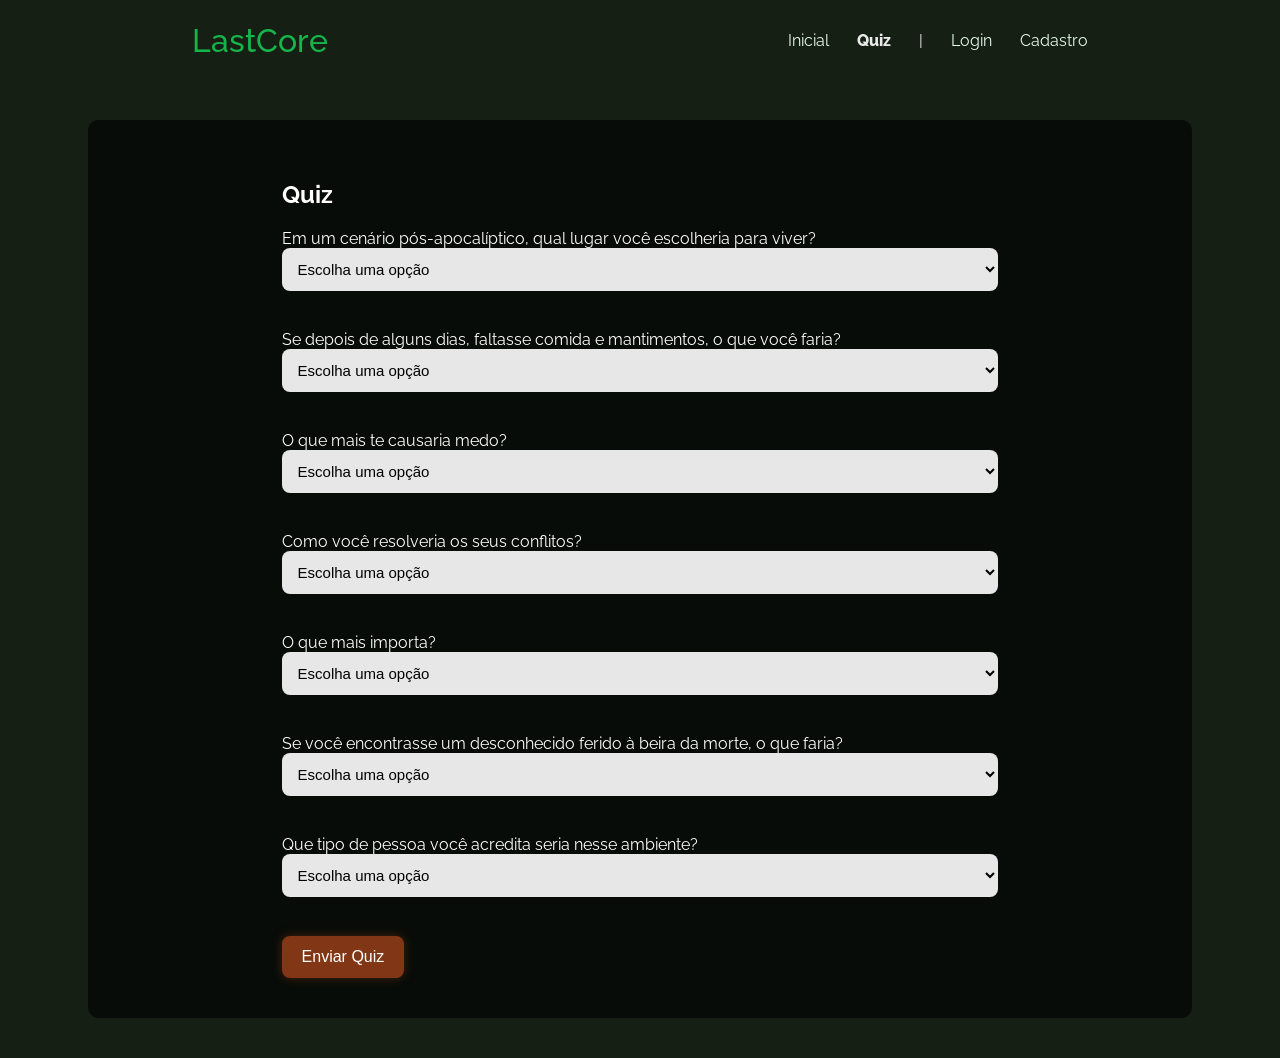
<file: public/quiz.html>
<!DOCTYPE html>
<html lang="pt-br">

<head>
    <meta charset="UTF-8">
    <meta http-equiv="X-UA-Compatible" content="IE=edge">
    <meta name="viewport" content="width=device-width, initial-scale=1.0">

    <title>LastCore | Quiz</title>

    <script src="./js/sessao.js"></script>
    <link rel="stylesheet" href="./css/estilo.css">
    <link rel="icon" href="https://wallpapercave.com/wp/wp5432179.jpg">
    <link rel="preconnect" href="https://fonts.gstatic.com">
</head>

<body>

    <div class="header">
        <div class="container">
            <h1 class="titulo">LastCore</h1>
            <ul class="navbar">
                <li>
                    <a href="./index.html">Inicial</a>
                </li>
                <li class="agora">Quiz</li>
                <li>|</li>
                <li>
                    <a href="./login.html">Login</a>
                </li>
                <li>
                    <a href="./cadastro.html">Cadastro</a>
                </li>
            </ul>
        </div>
    </div>

    <div class="quiz">
        <div class="container">
            <h2>Quiz</h2>
            <form id="quizForm">

                <label> Em um cenário pós-apocalíptico, qual lugar você escolheria para viver? </label> <br> <select
                    id="select_lugar">
                    <option value=""> Escolha uma opção </option>
                    <option value="1"> Seattle </option>
                    <option value="2"> Santa Barbara </option>
                    <option value="3"> Atlanta </option>
                    <option value="4"> Silver Lake </option>
                </select> <br><br>

                <label> Se depois de alguns dias, faltasse comida e mantimentos, o que você faria? </label> <br> <select
                    id="select_comida">
                    <option value=""> Escolha uma opção </option>
                    <option value="5"> Dividiria o pouco que tenho, até a alguma gota de água </option>
                    <option value="6"> Me juntaria em equipe para buscar mantimentos </option>
                    <option value="7"> Tentaria negociar recursos se estivesse em larga escala de pessoas
                    </option>
                    <option value="8"> Procuraria comida sozinho, deixando minha equipe de fora </option>
                </select> <br><br>

                <label> O que mais te causaria medo? </label> <br> <select id="select_medo">
                    <option value=""> Escolha uma opção </option>
                    <option value="9"> Ficar sozinho no meio do apocalipse </option>
                    <option value="10"> Perder pessoas importantes na minha vida </option>
                    <option value="11"> Ser mordido e morrer por conta dos infectados </option>
                    <option value="12"> Pessoas perigosas e gangues </option>
                </select> <br><br>

                <label> Como você resolveria os seus conflitos? </label> <br> <select id="select_conflito">
                    <option value=""> Escolha uma opção </option>
                    <option value="13"> Tentaria conversar, para não tomar nenhuma atitude precipitada </option>
                    <option value="14"> Resolveria na força bruta, pois seria a única maneira </option>
                    <option value="15"> Criaria uma estratégia para analisar a melhor ação naquele cenário
                    </option>
                    <option value="16"> Tentaria evitar a conversa ao máximo, em prol da sobrevivência </option>
                </select> <br><br>

                <label> O que mais importa? </label> <br> <select id="select_importancia">
                    <option value=""> Escolha uma opção </option>
                    <option value="17"> Proteger a minha família e aqueles que amo </option>
                    <option value="18"> Ter liberdade e poder fazer o meu caminho sozinho </option>
                    <option value="19"> Garantir sempre a minha sobrevivência, custe o que custar </option>
                    <option value="20"> Ter sempre um pingo de esperança, tentando observar algum caminho
                        otimista </option>
                </select> <br><br>

                <label> Se você encontrasse um desconhecido ferido à beira da morte, o que faria? </label> <br>
                <select id="select_desconhecido">
                    <option value=""> Escolha uma opção </option>
                    <option value="21"> Iria ajudar sem nem pensar duas vezes </option>
                    <option value="22"> Eu ajudaria, mas tomaria todo o cuidado e ficaria em alerta a todo momento </option>
                    <option value="23"> Iria embora, afinal, não é um problema meu </option>
                    <option value="24"> Observaria com bastante cautela, antes de tomar qualquer decisão </option>
                </select> <br><br>

                <label> Que tipo de pessoa você acredita seria nesse ambiente? </label> <br> <select id="select_perfil">
                    <option value=""> Escolha uma opção </option>
                    <option value="25"> Seria um líder no meu grupo, tomando sempre a iniciativa com coragem
                    </option>
                    <option value="26"> Seria um sobrevivente, que agiria de forma silenciosa </option>
                    <option value="27"> Iria ser muito protetor com todos, lutando sempre pelo meu grupo </option>
                    <option value="28"> Seria um explorador, caminhando sozinho para sobreviver </option>
                </select> <br><br>

                <button type="button" onclick="enviarQuiz()"> Enviar Quiz </button>
            </form>
        </div>
    </div>

</body>

</html>
<script>

    function enviarQuiz() {
        var lugar = select_lugar.value;
        var comida = select_comida.value;
        var medo = select_medo.value;
        var conflito = select_conflito.value;
        var importancia = select_importancia.value;
        var desconhecido = select_desconhecido.value;
        var perfil = select_perfil.value;

        if (
            lugar == "" ||
            comida == "" ||
            medo == "" ||
            conflito == "" ||
            importancia == "" ||
            desconhecido == "" ||
            perfil == ""
        ) {
            alert("Responda todas as perguntas");
        } else if(!sessionStorage.ID_USUARIO) {
        alert('Por favor, se cadastre ou realize o login para fazer o quiz!');
        window.location.href = './cadastro.html';
    }

        else {
            var respostas = [
                {
                    fkPergunta: 1,
                    fkAlternativa: select_lugar.value
                },

                {
                    fkPergunta: 2,
                    fkAlternativa: select_comida.value
                },

                {
                    fkPergunta: 3,
                    fkAlternativa: select_medo.value
                },

                {
                    fkPergunta: 4,
                    fkAlternativa: select_conflito.value
                },

                {
                    fkPergunta: 5,
                    fkAlternativa: select_importancia.value
                },

                {
                    fkPergunta: 6,
                    fkAlternativa: select_desconhecido.value
                },

                {
                    fkPergunta: 7,
                    fkAlternativa: select_perfil.value
                }
            ];

            fetch("/quiz", {
                method: "POST",
                headers: {
                    "Content-Type": "application/json"
                },
                body: JSON.stringify({
                    idUsuario: sessionStorage.ID_USUARIO,
                    respostas
                })
            });

            window.location.href = "./dashboard/dashboard.html";
        }
    }
</script>
</body>
</html>
</file>
<file: public/css/estilo.css>
@import url('https://fonts.googleapis.com/css2?family=Roboto&family=Open+Sans&family=Lato&family=Montserrat&family=Nunito&family=Poppins&family=Raleway&family=Source+Sans+Pro&family=Ubuntu&display=swap');

body {
  margin: 0;
  padding: 0;
  font-family: 'Raleway', sans-serif;;
  background-color: rgb(21, 31, 20);
  overflow-x: hidden;
  box-sizing: border-box;
}

:root {
  --tamanho-header: 80px;
  --tamanho-banner: calc(100vh - var(--tamanho-header) - var(--tamanho-footer) - 2px);
  --tamanho-quiz: calc(100vh - var(--tamanho-header) - var(--tamanho-footer) - 2px);
  --tamanho-login: calc(100vh - var(--tamanho-header) - var(--tamanho-footer) - 2px);
  --tamanho-footer: 65px;
}

.container {
  display: flex;
  width: 70%;
  margin: auto;
}

.header {
  height: var(--tamanho-header);
}

.header .container {
  justify-content: space-between;
  align-items: center;
  height: 100%;
}

.header a {
  text-decoration: none;
  color: #e7faef;
}

.agora {
  font-weight: 800;
}

/* Barra de navegação */
.navbar {
  width: 300px;
  display: flex;
  align-items: center;
  justify-content: space-between;
  list-style: none;
  color: #ebebeb;
}

.titulo {
  color: #17b34b;
  width: fit-content;
  font-weight: 500;
}

.header h1 {
  margin: 0;
}

.banner {
  height: var(--tamanho-banner);
  color: white;
  background-image: url(../assets/imgs/Ellie-Joel-Banner.jpg);
  background-size: cover;
}

.banner .container {
  justify-content: right;
  align-items: center;
  height: 100%;
}

.banner .container p {
  width: 50%;
  margin: 0;
  padding: 0;
  font-size: 36px;
}

.banner .container span {
  font-weight: 800;
}

/* Botão de cadastro tela Home */
.cadastro-box {
  text-align: center;
  margin: 10px 0;
  padding: 0;
}

.cadastro-box button {
  background-color: #4CAF50;
  color: white;
  padding: 10px 20px;
  border: none;
  border-radius: 8px;
  font-size: 16px;
  font-weight: 800;
  cursor: pointer;
  transition: all 0.3s ease;
  box-shadow: 0 4px 10px rgba(0, 0, 0, 0.25);
}

.cadastro-box button:hover {
  transform: scale(1.05);
  background-color: #45a049;
}

.cadastro-box button:active {
  transform: scale(0.95);
}

/* Tópicos tela Home */
.social {
  background-color: #7ba37d;
  display: flex;
  flex-direction: column; 
  align-items: center;
  padding: 30px 0;
  gap: 40px;
}

.social .container {
  display: flex;
  flex-direction: column; 
  align-items: center;
  width: 100%;
  gap: 100px;
}

.box {
  display: flex;
  align-items: flex-start;
  justify-content: flex-start;
  background-color: #d9d9d9;
  border-radius: 15px;
  padding: 40px;
  box-shadow: 0 6px 15px rgba(0,0,0,0.2);
  width: 85%;
  max-width: 1200px;
  min-height: 700px;
  margin: 0 auto;
  text-align: left;
  border: none; 
  gap: 40px;
}

.box img {
  width: 320px;
  height: auto;
  border-radius: 10px;
  margin-right: 20px;
  object-fit: cover;
}

.box .texto {
  flex: 1;
}

.box .texto h4 {
  margin-bottom: 25px;
  font-size: 2em;
  color: #222;
}

.box .texto p {
  margin: 0;
  font-size: 1.2em;
  line-height: 1.9;
  color: #333;
}

.carousel-vertical {
  width: 220px;
  display: flex;
  flex-direction: column;
  gap: 18px;
}

.carousel-vertical img {
  width: 100%;
  height: 140px;
  object-fit: cover;
  border-radius: 12px;
  display: block;
}

.criacao { background-color: #e8e8e8; }
.ellie { background-color: #f0f0f0; }
.serie { background-color: #e0e0e0; }
.infectados { background-color: #e0e0e0; }

/* Carrossel dos personagens */
.titulo-personagens {
  text-align: center;
  margin: 40px 0 20px;
}

.titulo-personagens h2 {
  font-size: 28px;
  font-weight: 700;
  color: whitesmoke;
}

.carrossel {
  display: flex;
  overflow-x: auto;
  scroll-behavior: smooth;
  gap: 20px;
  padding: 20px;
  scrollbar-width: none;
}

.carrossel::-webkit-scrollbar {
  display: none;
}

.personagem {
  flex: 0 0 280px;
  text-align: center;
  box-shadow: 0 4px 10px rgba(0, 0, 0, 0.3);
  background-color: #f4f4f4;
  padding: 20px;
  border-radius: 10px;
  transition: transform 0.3s;
}

.personagem:hover {
  transform: scale(1.05);
}

.personagem img {
  width: 180px;
  height: 200px;
  border-radius: 8px;
  margin-bottom: 10px;
  object-fit: cover;
}

.secao-infectados {
    padding: 40px 20px;
    text-align: center;
    background-color: rgb(21, 31, 20);
}

.titulo-infectados {
    font-size: 28px;
    font-weight: 700;
    color: whitesmoke;
    margin-bottom: 30px;
}

.lista-infectados {
    display: flex;
    flex-direction: row;
    justify-content: center;
    gap: 24px;
    flex-wrap: wrap;
}

.card-infectado {
    display: flex;
    flex-direction: column;
    align-items: center;
    background-color: #1a221a;
    border: 1px solid #2d5a2d;
    border-radius: 12px;
    padding: 20px;
    width: 230px;
    box-shadow: 0 4px 10px rgba(0, 0, 0, 0.4);
    transition: transform 0.3s;
}

.card-infectado:hover {
    transform: scale(1.05);
}

.card-infectado img {
    width: 180px;
    height: 180px;
    object-fit: cover;
    border-radius: 10px;
    margin-bottom: 12px;
}

.card-infectado h4 {
    color: #4caf50;
    font-size: 1rem;
    margin-bottom: 8px;
}

.card-infectado p {
    color: #d4d4d4;
    font-size: 0.85rem;
    line-height: 1.5;
    text-align: center;
}

/* Footer */
.footer {
  background-color: #004011;
  height: 150px;
  color: #fff;
  display: flex;
  font-size: 15px;
}

.footer .container {
  justify-content: center;
  text-align: center;
}

.footer .container .version {
  font-size: 12px;
}

/* Página de Cadastro */
.cadastro {
  min-height: 100vh; 
  display: flex;
  justify-content: center;
  align-items: center;
  background-image: url('https://wallpapercave.com/wp/wp6448329.jpg');
  background-size: cover;
  background-position: center;
  padding: 20px 0; 
}

.card {
  width: 100px;
  background-color: #e5e5e5;
  border-radius: 10px;
  display: flex;
  flex-direction: column;
  align-items: center;
  color: #064420;
  padding: 30px;
  box-shadow: 0 0 15px rgba(0, 0, 0, 0.3); 
  backdrop-filter: blur(5px);
  background-color: rgba(229, 229, 229, 0.9);
}

.card {
  width: 50%;
  background-color: #e5e5e5;
  border-radius: 10px;
  display: flex;
  align-items: center;
  justify-content: space-evenly;
  color: #064420;
  flex-direction: column;
  height: fit-content;
  padding: 20px 0;
}

.card h2 {
  margin: 0;
  font-size: 30px;
}

.formulario {
  display: flex;
  height: 90%;
  width: 80%;
  justify-content: space-around;
  flex-direction: column;
}

.formulario span {
  font-size: 15px;
  font-weight: 800;
}

.formulario input {
  border: 2px solid #421907;
  text-align: center;
  border-radius: 10px;
  margin: 0;
}

.formulario select {
  border: 2px solid #032126;
  background-color: white;
  color: gray;
  height: 36px;
  text-align: center;
  border-radius: 10px;
  margin: 0;
}

.campo {
  display: flex;
  flex-direction: column;
  justify-content: start;
  padding: 5px 0;
}

.botao {
  cursor: pointer;
  font-family: "Barlow", sans-serif;
  border: 0;
  border-radius: 5px;
  font-weight: 600;
  font-size: 18px;
  color: #fff;
  background-color: #055c26;
  width: 120px;
  height: 30px;
  align-self: center;
  margin-top: 20px;
}

.loading-div {
  width: 50px;
  display: none;
}

.loading-div img {
  height: 50px;
  width: 50px;
}

#div_erros_cadastro {
  display: none
}

.alerta_erro{
  display: flex;
  justify-content: flex-end;
}

.card_erro {
  display: none;
  background-color: #fff;
  color: black;
  width: 230px;
  position: fixed;
  border-radius: 4px;
  border: #131a49 3px solid;
  padding: 10px;
  margin-right: 10%;
}

.card_erro #mensagem_erro{
  font-weight: 500;
  font-size: 20px;
}

.formulario .tipo_campo {
  font-size: 20px;
  font-weight: 600 !important;
}

.formulario {
  display: flex;
  flex-direction: column;
}

input {
  margin-bottom: 10px;
  border: 2px solid #3a7e50;
  padding: 10px;
  text-align: center;
  border-radius: 10px;
}

.btn {
  font-family: "Barlow", sans-serif;
  border: 0;
  border-radius: 5px;
  font-weight: 600;
  font-size: 18px;
  padding: 10px 15px;
  color: white;
  background-color: #055c26;
  width: 120px;
  align-self: center;
  margin-top: 5px;
}

.loading-div {
  width: 50px;
  margin: auto;
  display: none;
}

.loading-div img {
  height: 50px;
  width: 50px;
}

.pagina {
  display: none;
  background-color: #fff;
  color: #000;
  padding: 20px;
  margin: 20px auto;
  width: 80%;
  border-radius: 10px;
}

.cadastro-login a {
 color: #0f6932;
 font-weight: 800;
 text-decoration: none;
 transition: color 0.2s;
}

.cadastro-login a:hover {
  color: #2fa05a;
  text-decoration: underline;
}

/* CSS do Quiz */

.quiz {
  color: white;
}

.quiz .container {
  flex-direction: column;
  min-height: 300px;
  justify-content: center;
}

.quiz {
  width: 80%;
  margin: 40px auto;
  background: url("https://images.hdqwalls.com/download/2023-the-last-of-us-4k-yt-1152x864.jpg") no-repeat center center;
  background-size: cover;
  color: #fff;
  padding: 40px;
  border-radius: 10px;
  position: relative; 
  overflow: hidden;
}

.quiz::before {
  content: "";
  position: absolute;
  top: 0; left: 0;
  width: 100%; height: 100%;
  background: rgba(0,0,0,0.6); 
  z-index: 0;
}

.quiz h2,
.quiz label,
.quiz select,
.quiz button {
  position: relative;
  z-index: 1;
}

.quiz select {
  width: 100%;
  padding: 12px;
  margin-bottom: 20px;
  border: none;
  border-radius: 8px;
  background-color: rgba(255,255,255,0.9);
  font-size: 15px;
  cursor: pointer;
  outline: none;
  transition: 0.3s;
}

.quiz select:hover {
  background-color: white;
}

.quiz select:focus {
  box-shadow: 0 0 10px #813715;
}

.quiz button {
  background: #813715;
  color: white;
  padding: 12px 20px;
  border: none;
  border-radius: 8px;
  cursor: pointer;
  font-size: 16px;
  transition: 0.3s;
  box-shadow: 0 0 10px rgba(129, 55, 21, 0.5);
}

.quiz button:hover {
  background: #a3471d;
  transform: scale(1.05);
  box-shadow: 0 0 20px rgba(129, 55, 21, 0.8);
}

.quiz button:active {
  transform: scale(0.95);
  box-shadow: 0 0 5px rgba(129, 55, 21, 1);
}
</file>
